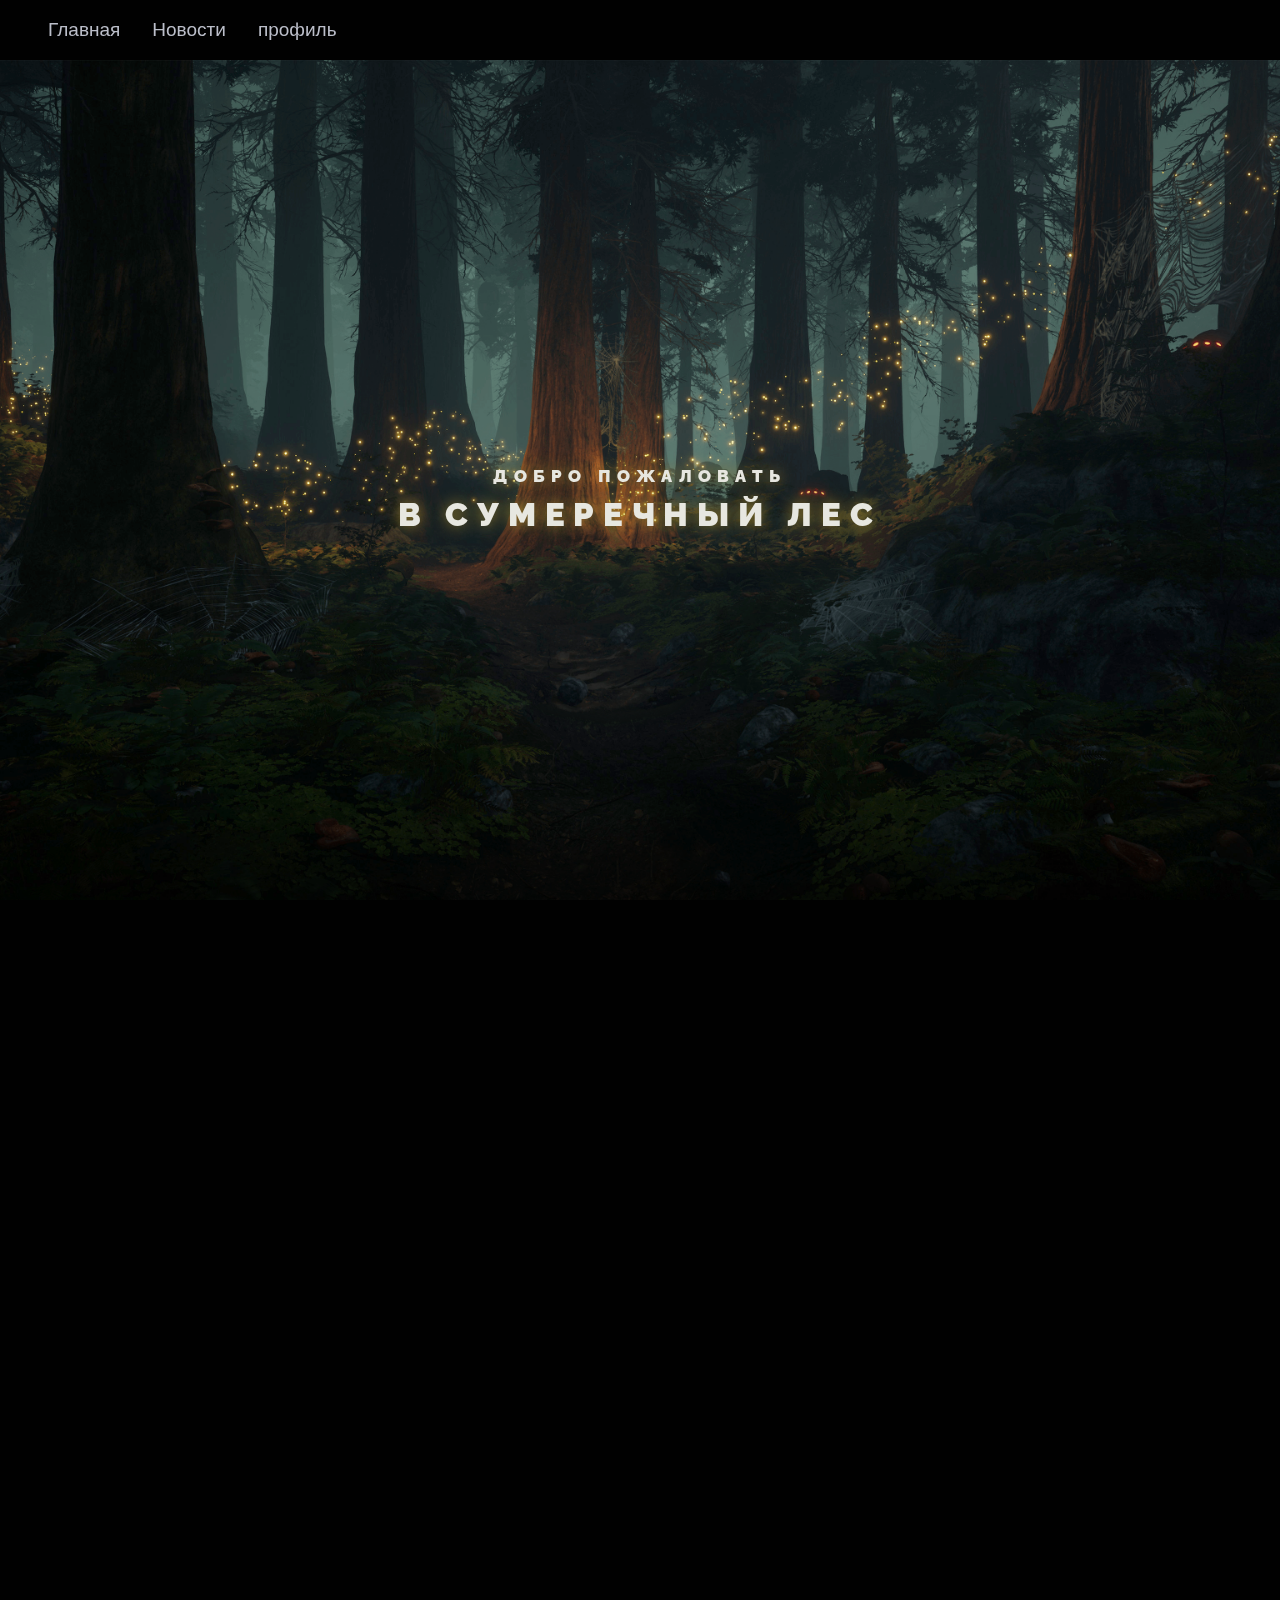
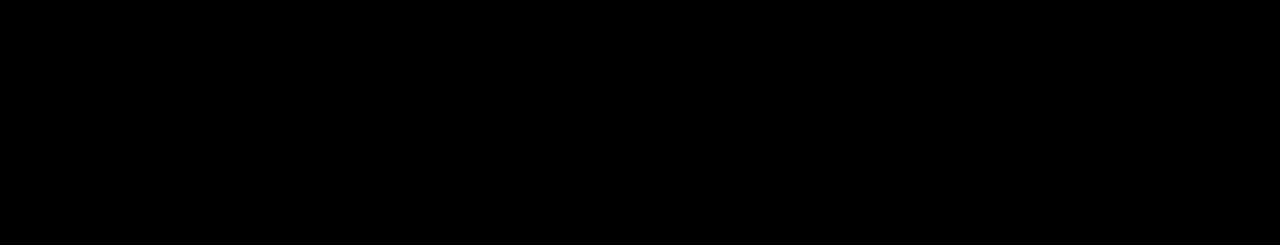
<file: Lr2Kazunin_A_A_23ISz/Site/index.html>
<!DOCTYPE html>
<html lang="en">
<head>

	<meta charset="UTF-8">
	<meta http-equiv="X-UA-Compatible" content="IE=edge">
	<meta name="viewport" content="width=device-width, initial-scale=1.0">

	<title>Лес</title>
	<link href="https://cdn.jsdelivr.net/npm/bootstrap@5.3.3/dist/css/bootstrap.min.css" rel="stylesheet" integrity="sha384-QWTKZyjpPEjISv5WaRU9OFeRpok6YctnYmDr5pNlyT2bRjXh0JMhjY6hW+ALEwIH" crossorigin="anonymous">
	<link rel="stylesheet" href="css/main.css">

	<script src="libs/gsap/gsap.min.js" defer></script>
	<script src="libs/gsap/ScrollTrigger.min.js" defer></script>
	<script src="libs/gsap/ScrollSmoother.min.js" defer></script>

	<script src="js/app.js" defer></script>

</head>
<body>
	 <script src="https://cdn.jsdelivr.net/npm/bootstrap@5.3.3/dist/js/bootstrap.bundle.min.js" integrity="sha384-YvpcrYf0tY3lHB60NNkmXc5s9fDVZLESaAA55NDzOxhy9GkcIdslK1eN7N6jIeHz" crossorigin="anonymous"></script>
	 <div class="wrapper">
		<div class="content">
          <ul class="main-mnu">
			<li><a href="index.html">Главная</a></li>
			<li><a href="Now.html">Новости</a></li>
			<li><a href="Reg.html">профиль</a></li>
		  </ul>
			<header class="main-header">
				<div class="layers">
					<div class="layer__header">
						<div class="layers__caption">Добро пожаловать</div>
						<div class="layers__title">В сумеречный лес</div>
					</div>
					<div class="layer layers__base" style="background-image: url(img/layer-base.png);"></div>
					<div class="layer layers__middle" style="background-image: url(img/layer-middle.png);"></div>
					<div class="layer layers__front" style="background-image: url(img/layer-front.png);"></div>
				</div>
			</header>
		
			<article class="main-article" style="background-image: url(img/dungeon.jpg);">
				<div class="main-article__content">
					<h2 class="main-article__header">Биом сумеречный лес</h2>
					<p class="main-article__paragraph">В глубине игрового мира раскинулся загадочный сумеречный лес. Его густые кроны деревьев, яркие светлячки и необычные обитатели привлекали внимание игроков. Однажды группа отважных героев решила отправиться в это опасное путешествие, чтобы разгадать тайну леса и найти сокровища, скрытые в его недрах.</p>
				</div>
				<div class="copy">©Dark</div>
			</article>

		</div>
	 </div>
</body>
</html>
</file>
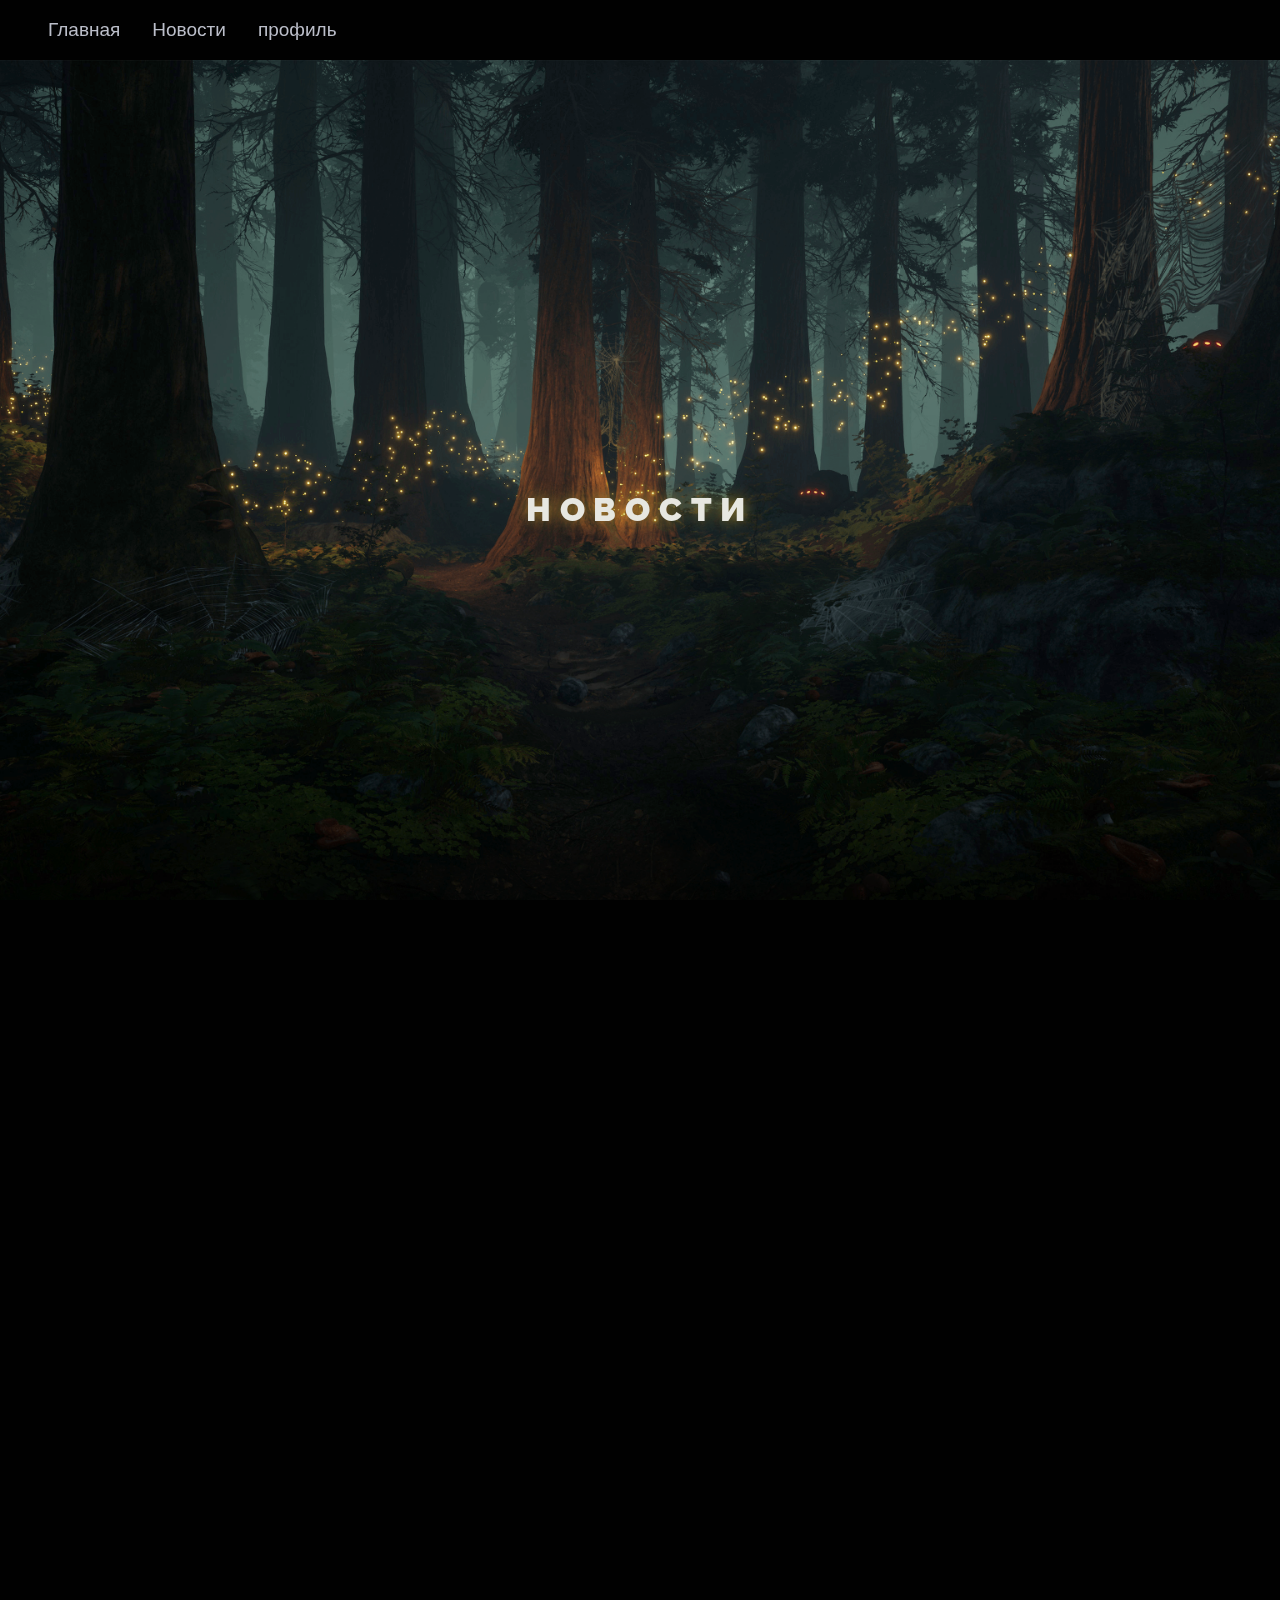
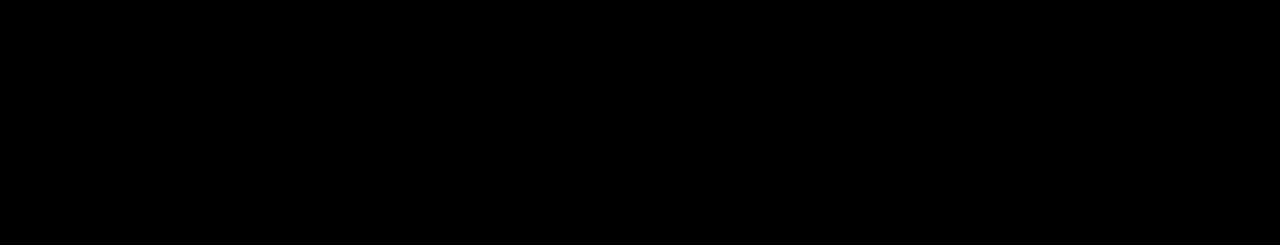
<file: Lr2Kazunin_A_A_23ISz/Site/Now.html>
<!DOCTYPE html>
<html lang="en">
<head>

	<meta charset="UTF-8">
	<meta http-equiv="X-UA-Compatible" content="IE=edge">
	<meta name="viewport" content="width=device-width, initial-scale=1.0">

	<title>Лес</title>
	<link href="https://cdn.jsdelivr.net/npm/bootstrap@5.3.3/dist/css/bootstrap.min.css" rel="stylesheet" integrity="sha384-QWTKZyjpPEjISv5WaRU9OFeRpok6YctnYmDr5pNlyT2bRjXh0JMhjY6hW+ALEwIH" crossorigin="anonymous">
	<link rel="stylesheet" href="css/main.css">

	<script src="libs/gsap/gsap.min.js" defer></script>
	<script src="libs/gsap/ScrollTrigger.min.js" defer></script>
	<script src="libs/gsap/ScrollSmoother.min.js" defer></script>

	<script src="js/app.js" defer></script>

</head>
<body>
	 <script src="https://cdn.jsdelivr.net/npm/bootstrap@5.3.3/dist/js/bootstrap.bundle.min.js" integrity="sha384-YvpcrYf0tY3lHB60NNkmXc5s9fDVZLESaAA55NDzOxhy9GkcIdslK1eN7N6jIeHz" crossorigin="anonymous"></script>
	 <div class="wrapper">
		<div class="content">
            <ul class="main-mnu">
                <li><a href="index.html">Главная</a></li>
                <li><a href="Now.html">Новости</a></li>
                <li><a href="Reg.html">профиль</a></li>
              </ul>
			<header class="main-header">
				<div class="layers">
					<div class="layer__header">
                        <div class="layers__title">Новости</div>
					</div>
					<div class="layer layers__base" style="background-image: url(img/layer-base.png);"></div>
					<div class="layer layers__middle" style="background-image: url(img/layer-middle.png);"></div>
					<div class="layer layers__front" style="background-image: url(img/layer-front.png);"></div>
				</div>
			</header>
		
			<article class="main-article" style="background-image: url(img/dungeon.jpg);">
				<div class="main-article__content">
					<h2 class="main-article__header">Доска событий</h2>
					<p class="main-article__paragraph">В мире искателей приключений появилась новая легенда о загадочном сумеречном лесу. Говорят, что в этом лесу обитают древние существа, обладающие невероятной силой и мудростью. Искатели приключений отправляются в этот лес, чтобы найти ответы на свои вопросы, обрести новые знания и умения.
                        По слухам, в сумеречном лесу растут волшебные растения, способные исцелить любые раны и подарить бессмертие.Искатели приключений должны преодолеть множество опасностей и испытаний, чтобы добраться до сумеречного леса. Им придётся сражаться с дикими животными, преодолевать ловушки и загадки, созданные древними существами.
                        Те, кто сможет пройти через все испытания и достичь сумеречного леса, получат невероятные награды и станут настоящими героями своего времени.</p>
				</div>
				<div class="copy">©Dark</div>
			</article>

		</div>
	 </div>
</body>
</html>
</file>
<file: Lr2Kazunin_A_A_23ISz/Site/css/main.css>
* {
	margin: 0;
	padding: 0;
	box-sizing: border-box;
}
:root {
	--index: calc(1vw + 1vh);
	--text: #e7e7e0;
	--transition: transform .75s cubic-bezier(.075, .5, 0, 1);
}
@font-face {
	font-family: raleway_f;
	src: url(../fonts/raleway-regular.woff2);
}
@font-face {
	font-family: raleway_f;
	src: url(../fonts/raleway-black.woff2);
	font-weight: 900;
}
body {
	background-color: #010101;
	font-family: raleway_f, sans-serif;
	line-height: 1.55;
}
.main-header {
	position: relative;
}
.main-header::after {
	content: '';
	position: absolute;
	z-index: 100;
	width: 100%;
	height: calc(var(--index) * 10);
	background-image: url(../img/ground.png);
	background-size: cover;
	background-repeat: no-repeat;
	background-position: center;
	bottom: calc(var(--index) * -4.5);
}
.layers {
	height: 100vh;
	display: flex;
	align-items: center;
	justify-content: center;
	text-align: center;
	overflow: hidden;
	position: relative;
}
.layer {
	height: 100%;
	width: 100%;
	position: absolute;
	background-size: cover;
	background-position: center;
	will-change: transform;
	z-index: 2;
	transition: var(--transition);
}
.layers__base {
	transform: translate3d(0, calc(var(--scrollTop) / 1.6), 0);
	z-index: 0;
}
.layers__middle {
	transform: translate3d(0, calc(var(--scrollTop) / 2.5), 0);
}
.layers__front {
	transform: translate3d(0, calc(var(--scrollTop) / 5.7), 0);
}
.layer__header {
	z-index: 1;
	transform: translate3d(0, calc(var(--scrollTop) / 2), 0);
	transition: var(--transition);
	will-change: transform;
	text-transform: uppercase;
	font-weight: 900;
	color: var(--text);
	text-shadow: 0 0 15px #9d822b;
}
.layers__title {
	font-size: calc(var(--index) * 1.5);
	letter-spacing: calc(var(--index) / 2.5);
}
.layers__caption {
	font-size: calc(var(--index) / 1.3);
	letter-spacing: calc(var(--index) / 3.5);
	margin-top: calc(var(--index) * -.75);
}
.main-article {
	--main-article-transform: translate3d(0, calc(var(--scrollTop) / -7.5), 0);
	min-height: 100vh;
	background-size: cover;
	background-position: center;
	color: var(--text);
	display: flex;
	justify-content: center;
	align-items: center;
	position: relative;
	text-align: center;
	/* Update: */
	top: -1px;
	z-index: 10;
}
.main-article__header {
	text-transform: uppercase;
	font-size: calc(var(--index) * 1.8);
	letter-spacing: calc(var(--index) / 7.5);
	transform: var(--main-article-transform);
	transition: var(--transition);
	will-change: transform;
}
.main-article__paragraph {
	max-width: calc(var(--index) * 30);
	font-size: calc(var(--index) * .9);
	margin-top: calc(var(--index) / 1.25);
	transform: var(--main-article-transform);
	transition: var(--transition);
	will-change: transform;
}
.content {
	will-change: transform;
}
.copy {
	position: absolute;
	bottom: calc(var(--index) * 2.5);
	opacity: .45;
	font-size: calc(var(--index) * .75);
	letter-spacing: calc(var(--index) / 37.5);
}
.main-mnu {
	display: flex;
	margin-top: 15px;
	font-size: 19px;
	margin-right: -16px;
}
.main-mnu li {
	list-style: none;
}
.main-mnu a {
	color: #bbbec9;
	padding: 16px;
	font-family: 'Gill Sans', 'Gill Sans MT', Calibri, 'Trebuchet MS', sans-serif;
	text-decoration: none;
	font-weight: 200;
	outline: none;
}
.main-mnu a:hover {
	text-decoration: underline;
}
</file>
